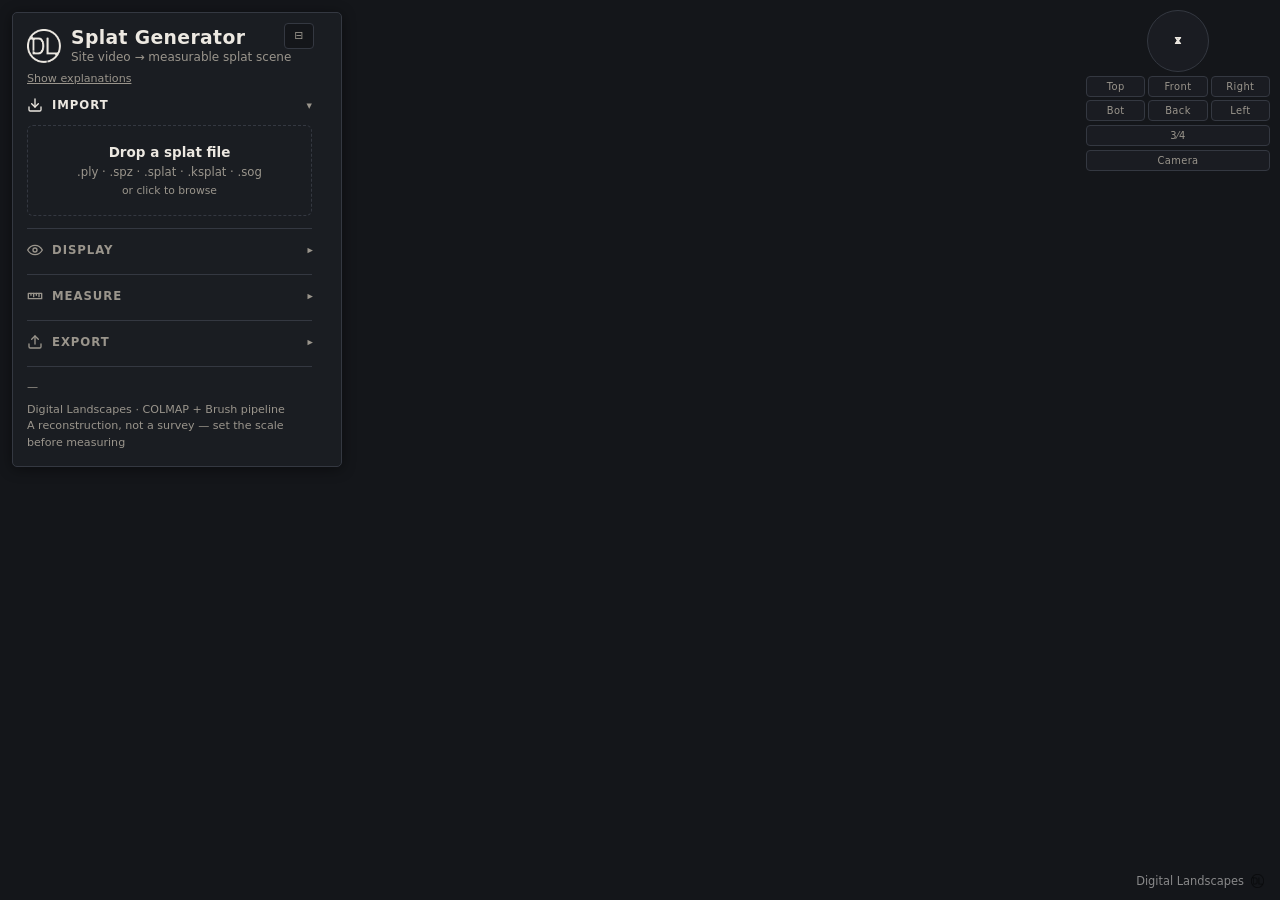
<file: index.html>
<!DOCTYPE html>
<html lang="en">
<head>
<meta charset="utf-8">
<meta name="viewport" content="width=device-width, initial-scale=1">
<title>DL-SplatGenerator</title>
<!-- The front door when the repository itself is served (GitHub Pages, or
     digital-landscapes.com/splat-generator-app/vN/): straight to the viewer.
     project/index.html is the old v1 single-file viewer, kept for comparison,
     so it must not be what an address without a file name opens. -->
<meta http-equiv="refresh" content="0; url=project/viewer.html">
<link rel="canonical" href="project/viewer.html">
</head>
<body style="background:#14161a;color:#ece8e1;font-family:system-ui,sans-serif">
<p><a href="project/viewer.html" style="color:inherit">Open DL-SplatGenerator</a></p>
</body>
</html>
</file>
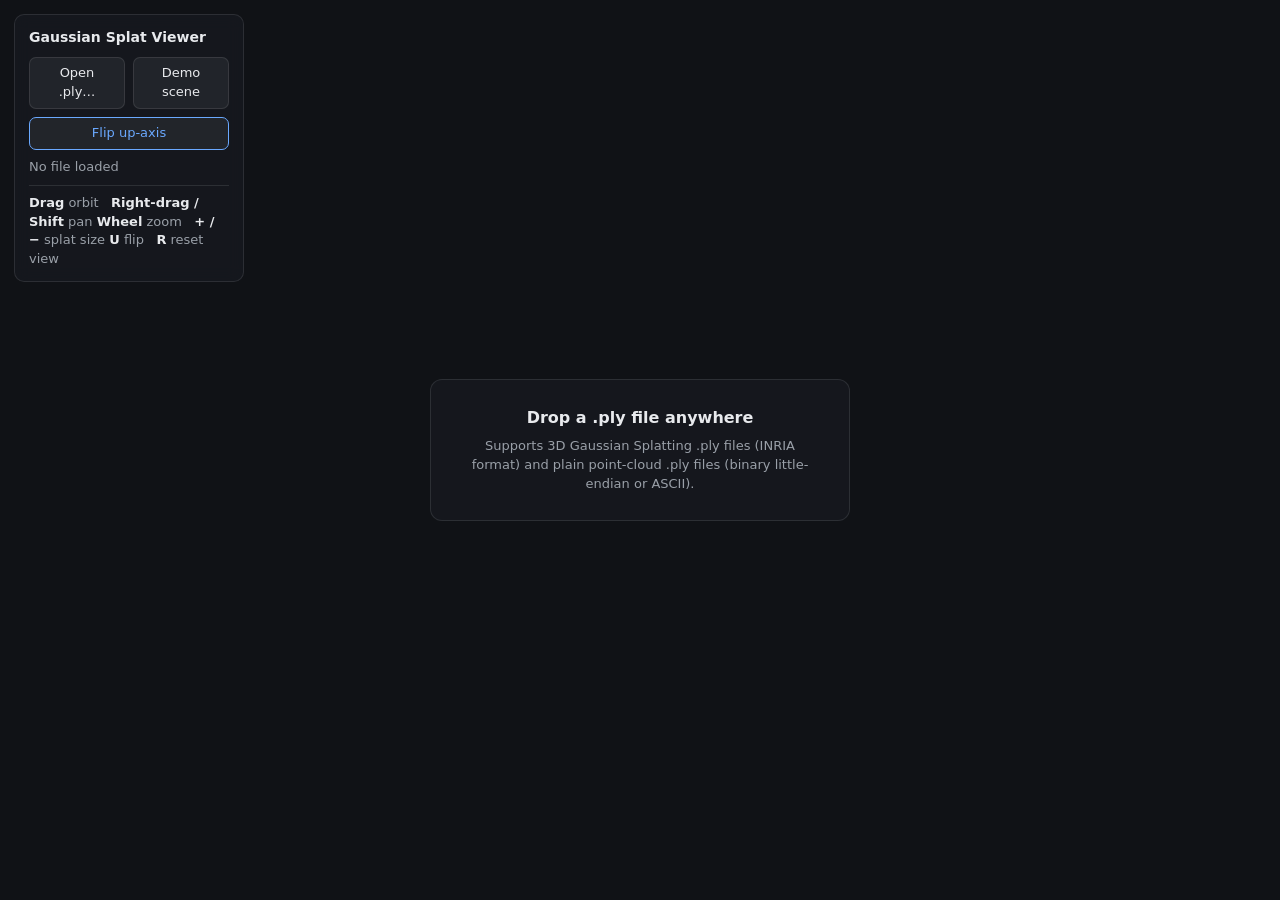
<file: project/index.html>
<!DOCTYPE html>
<html lang="en">
<head>
<meta charset="utf-8">
<meta name="viewport" content="width=device-width, initial-scale=1">
<title>Gaussian Splat Viewer</title>
<style>
  :root {
    --bg: #101216;
    --panel: rgba(22, 25, 31, 0.88);
    --border: rgba(255, 255, 255, 0.10);
    --text: #e8eaed;
    --text-dim: #9aa0a8;
    --accent: #6aa9ff;
  }
  * { box-sizing: border-box; margin: 0; padding: 0; }
  html, body { width: 100%; height: 100%; overflow: hidden; }
  body {
    background: var(--bg);
    color: var(--text);
    font: 13px/1.45 system-ui, -apple-system, "Segoe UI", sans-serif;
  }
  #canvas { width: 100%; height: 100%; display: block; touch-action: none; }

  #panel {
    position: fixed; top: 14px; left: 14px;
    background: var(--panel); border: 1px solid var(--border);
    border-radius: 10px; padding: 12px 14px; width: 230px;
    backdrop-filter: blur(8px);
    user-select: none;
  }
  #panel h1 { font-size: 14px; font-weight: 600; margin-bottom: 10px; }
  .row { display: flex; gap: 8px; margin-bottom: 8px; }
  button {
    flex: 1; padding: 6px 10px; border-radius: 7px; cursor: pointer;
    border: 1px solid var(--border); background: rgba(255,255,255,0.06);
    color: var(--text); font: inherit;
  }
  button:hover { background: rgba(255,255,255,0.12); }
  button.toggled { border-color: var(--accent); color: var(--accent); }
  #stats { color: var(--text-dim); margin-top: 6px; white-space: pre-line; }
  #help { color: var(--text-dim); margin-top: 8px; padding-top: 8px; border-top: 1px solid var(--border); }
  #help b { color: var(--text); font-weight: 600; }

  #message {
    position: fixed; inset: 0; display: flex; align-items: center; justify-content: center;
    pointer-events: none; text-align: center;
  }
  #message .inner {
    background: var(--panel); border: 1px solid var(--border); border-radius: 12px;
    padding: 26px 34px; max-width: 420px;
  }
  #message h2 { font-size: 16px; font-weight: 600; margin-bottom: 8px; }
  #message p { color: var(--text-dim); }
  #message.hidden { display: none; }

  #dropOverlay {
    position: fixed; inset: 0; display: none; align-items: center; justify-content: center;
    background: rgba(16, 18, 22, 0.75); border: 3px dashed var(--accent);
    font-size: 18px; color: var(--accent); pointer-events: none; z-index: 10;
  }
  #dropOverlay.active { display: flex; }
  #fileInput { display: none; }
</style>
</head>
<body>
<canvas id="canvas"></canvas>

<div id="panel">
  <h1>Gaussian Splat Viewer</h1>
  <div class="row">
    <button id="openBtn">Open .ply…</button>
    <button id="demoBtn">Demo scene</button>
  </div>
  <div class="row">
    <button id="flipBtn" class="toggled">Flip up-axis</button>
  </div>
  <div id="stats">No file loaded</div>
  <div id="help">
    <b>Drag</b> orbit &nbsp; <b>Right-drag / Shift</b> pan
    <b>Wheel</b> zoom &nbsp; <b>+ / −</b> splat size
    <b>U</b> flip &nbsp; <b>R</b> reset view
  </div>
</div>

<div id="message">
  <div class="inner">
    <h2>Drop a .ply file anywhere</h2>
    <p>Supports 3D Gaussian Splatting .ply files (INRIA format) and plain point-cloud .ply files (binary little-endian or ASCII).</p>
  </div>
</div>

<div id="dropOverlay">Drop .ply to load</div>
<input type="file" id="fileInput" accept=".ply">

<script>
"use strict";

/* ---------------------------------------------------------------- utils */

const SH_C0 = 0.28209479177387814;

const _f32 = new Float32Array(1);
const _u32 = new Uint32Array(_f32.buffer);

function floatToHalf(v) {
  _f32[0] = v;
  const x = _u32[0];
  const sign = (x >>> 16) & 0x8000;
  let exp = (x >>> 23) & 0xff;
  let frac = x & 0x7fffff;
  if (exp === 255) return sign | 0x7c00 | (frac ? 1 : 0);       // inf / nan
  exp = exp - 127 + 15;
  if (exp >= 31) return sign | 0x7c00;                          // overflow -> inf
  if (exp <= 0) {                                               // subnormal / zero
    if (exp < -10) return sign;
    frac = (frac | 0x800000) >> (1 - exp);
    return sign | (frac >> 13);
  }
  return sign | (exp << 10) | (frac >> 13);
}
function packHalf2(a, b) {
  return (floatToHalf(a) | (floatToHalf(b) << 16)) >>> 0;
}
function floatBits(v) { _f32[0] = v; return _u32[0]; }

/* Column-major mat4 helpers */
function mat4Multiply(a, b) {
  const o = new Float32Array(16);
  for (let c = 0; c < 4; c++)
    for (let r = 0; r < 4; r++)
      o[c * 4 + r] = a[r] * b[c * 4] + a[4 + r] * b[c * 4 + 1] + a[8 + r] * b[c * 4 + 2] + a[12 + r] * b[c * 4 + 3];
  return o;
}
function mat4Perspective(fovY, aspect, near, far) {
  const f = 1 / Math.tan(fovY / 2);
  const o = new Float32Array(16);
  o[0] = f / aspect; o[5] = f;
  o[10] = (far + near) / (near - far); o[11] = -1;
  o[14] = (2 * far * near) / (near - far);
  return o;
}
function mat4Translate(x, y, z) {
  const o = new Float32Array([1,0,0,0, 0,1,0,0, 0,0,1,0, x,y,z,1]);
  return o;
}
function mat4RotateX(a) {
  const c = Math.cos(a), s = Math.sin(a);
  return new Float32Array([1,0,0,0, 0,c,s,0, 0,-s,c,0, 0,0,0,1]);
}
function mat4RotateY(a) {
  const c = Math.cos(a), s = Math.sin(a);
  return new Float32Array([c,0,-s,0, 0,1,0,0, s,0,c,0, 0,0,0,1]);
}

/* ---------------------------------------------------------------- PLY parsing */

const TYPE_SIZES = {
  char: 1, int8: 1, uchar: 1, uint8: 1,
  short: 2, int16: 2, ushort: 2, uint16: 2,
  int: 4, int32: 4, uint: 4, uint32: 4,
  float: 4, float32: 4, double: 8, float64: 8,
};

function parsePlyHeader(buffer) {
  const headBytes = new Uint8Array(buffer, 0, Math.min(buffer.byteLength, 65536));
  const headText = new TextDecoder("ascii").decode(headBytes);
  const endIdx = headText.indexOf("end_header");
  if (!headText.startsWith("ply") || endIdx < 0)
    throw new Error("Not a valid PLY file (missing ply/end_header).");
  const dataStart = headText.indexOf("\n", endIdx) + 1;
  const lines = headText.slice(0, endIdx).split(/\r?\n/);

  let format = null, vertexCount = 0, inVertex = false, stride = 0;
  const props = []; // {name, type, offset}
  for (const line of lines) {
    const t = line.trim().split(/\s+/);
    if (t[0] === "format") format = t[1];
    else if (t[0] === "element") {
      inVertex = t[1] === "vertex";
      if (inVertex) vertexCount = parseInt(t[2]);
      else if (vertexCount > 0) break; // vertex block done; ignore later elements
    } else if (t[0] === "property" && inVertex) {
      if (t[1] === "list") throw new Error("PLY vertex element with list properties is not supported.");
      const size = TYPE_SIZES[t[1]];
      if (!size) throw new Error(`Unsupported PLY property type: ${t[1]}`);
      props.push({ name: t[2], type: t[1], offset: stride, size });
      stride += size;
    }
  }
  if (!format) throw new Error("PLY header has no format line.");
  if (format === "binary_big_endian")
    throw new Error("Big-endian PLY files are not supported.");
  if (!vertexCount) throw new Error("PLY file contains no vertices.");
  return { format, vertexCount, props, stride, dataStart };
}

/*
 * Returns { count, positions: Float32Array(3n), texData: Uint32Array } where
 * texData packs, per splat (8 uints):
 *   [0..2] float bits of x,y,z   [3] rgba8 color
 *   [4..6] 3D covariance as 6 packed halves   [7] unused
 */
function parsePly(buffer) {
  const h = parsePlyHeader(buffer);
  const n = h.vertexCount;
  const byName = {};
  for (const p of h.props) byName[p.name] = p;

  // Build a per-property accessor: get(propIndexArray-free) -> value at vertex i
  let getters; // map name -> (i) => value
  if (h.format === "ascii") {
    const text = new TextDecoder().decode(new Uint8Array(buffer, h.dataStart));
    const tokens = text.trim().split(/\s+/);
    const pcount = h.props.length;
    if (tokens.length < n * pcount) throw new Error("ASCII PLY: not enough data values.");
    const cols = {};
    h.props.forEach((p, j) => {
      const arr = new Float32Array(n);
      for (let i = 0; i < n; i++) arr[i] = parseFloat(tokens[i * pcount + j]);
      cols[p.name] = arr;
    });
    getters = (name) => { const a = cols[name]; return a ? (i) => a[i] : null; };
  } else {
    const need = h.dataStart + n * h.stride;
    if (buffer.byteLength < need)
      throw new Error(`PLY file truncated: expected ${need} bytes, got ${buffer.byteLength}.`);
    const allFloat = h.props.every((p) => p.size === 4 && (p.type === "float" || p.type === "float32"));
    if (allFloat) {
      // fast path: slice to get 4-byte alignment, then one big Float32Array
      const f32 = new Float32Array(buffer.slice(h.dataStart, need));
      const sf = h.stride / 4;
      getters = (name) => {
        const p = byName[name];
        if (!p) return null;
        const off = p.offset / 4;
        return (i) => f32[i * sf + off];
      };
    } else {
      const dv = new DataView(buffer, h.dataStart);
      const stride = h.stride;
      getters = (name) => {
        const p = byName[name];
        if (!p) return null;
        const off = p.offset;
        switch (p.type) {
          case "float": case "float32": return (i) => dv.getFloat32(i * stride + off, true);
          case "double": case "float64": return (i) => dv.getFloat64(i * stride + off, true);
          case "uchar": case "uint8": return (i) => dv.getUint8(i * stride + off);
          case "char": case "int8": return (i) => dv.getInt8(i * stride + off);
          case "ushort": case "uint16": return (i) => dv.getUint16(i * stride + off, true);
          case "short": case "int16": return (i) => dv.getInt16(i * stride + off, true);
          case "uint": case "uint32": return (i) => dv.getUint32(i * stride + off, true);
          default: return (i) => dv.getInt32(i * stride + off, true);
        }
      };
    }
  }

  const gx = getters("x"), gy = getters("y"), gz = getters("z");
  if (!gx || !gy || !gz) throw new Error("PLY has no x/y/z vertex positions.");
  const gdc0 = getters("f_dc_0"), gdc1 = getters("f_dc_1"), gdc2 = getters("f_dc_2");
  const gop = getters("opacity");
  const gs0 = getters("scale_0"), gs1 = getters("scale_1"), gs2 = getters("scale_2");
  const gr0 = getters("rot_0"), gr1 = getters("rot_1"), gr2 = getters("rot_2"), gr3 = getters("rot_3");
  const gred = getters("red"), ggreen = getters("green"), gblue = getters("blue");
  const colorIsByte = byName.red && byName.red.size === 1;
  const isSplat = !!(gs0 && gs1 && gs2 && gr0);

  const positions = new Float32Array(n * 3);

  // Default size for plain point clouds: fraction of the bounding-box diagonal
  let defaultScale = 0.01;
  if (!isSplat) {
    let minX = 1e30, minY = 1e30, minZ = 1e30, maxX = -1e30, maxY = -1e30, maxZ = -1e30;
    const step = Math.max(1, Math.floor(n / 100000));
    for (let i = 0; i < n; i += step) {
      const x = gx(i), y = gy(i), z = gz(i);
      if (x < minX) minX = x; if (x > maxX) maxX = x;
      if (y < minY) minY = y; if (y > maxY) maxY = y;
      if (z < minZ) minZ = z; if (z > maxZ) maxZ = z;
    }
    const diag = Math.hypot(maxX - minX, maxY - minY, maxZ - minZ) || 1;
    defaultScale = diag * 0.0015;
  }

  const texWidth = 2048; // 1024 splats per row, 2 texels each
  const texHeight = Math.ceil(n / 1024);
  const texData = new Uint32Array(texWidth * texHeight * 4);

  const sig = new Float32Array(6);
  for (let i = 0; i < n; i++) {
    const x = gx(i), y = gy(i), z = gz(i);
    positions[i * 3] = x; positions[i * 3 + 1] = y; positions[i * 3 + 2] = z;

    // color
    let r, g, b;
    if (gdc0) {
      r = 0.5 + SH_C0 * gdc0(i); g = 0.5 + SH_C0 * gdc1(i); b = 0.5 + SH_C0 * gdc2(i);
    } else if (gred) {
      const s = colorIsByte ? 1 / 255 : 1;
      r = gred(i) * s; g = ggreen ? ggreen(i) * s : r; b = gblue ? gblue(i) * s : r;
    } else {
      r = g = b = 0.75;
    }
    const a = gop ? 1 / (1 + Math.exp(-gop(i))) : 1;
    const cr = Math.max(0, Math.min(255, r * 255)) | 0;
    const cg = Math.max(0, Math.min(255, g * 255)) | 0;
    const cb = Math.max(0, Math.min(255, b * 255)) | 0;
    const ca = Math.max(0, Math.min(255, a * 255)) | 0;

    // 3D covariance Σ = R S Sᵀ Rᵀ
    let s0, s1, s2, qw, qx, qy, qz;
    if (isSplat) {
      s0 = Math.exp(gs0(i)); s1 = Math.exp(gs1(i)); s2 = Math.exp(gs2(i));
      qw = gr0(i); qx = gr1(i); qy = gr2(i); qz = gr3(i);
      const ql = Math.hypot(qw, qx, qy, qz) || 1;
      qw /= ql; qx /= ql; qy /= ql; qz /= ql;
    } else {
      s0 = s1 = s2 = defaultScale;
      qw = 1; qx = qy = qz = 0;
    }
    const r00 = 1 - 2 * (qy * qy + qz * qz), r01 = 2 * (qx * qy - qw * qz), r02 = 2 * (qx * qz + qw * qy);
    const r10 = 2 * (qx * qy + qw * qz), r11 = 1 - 2 * (qx * qx + qz * qz), r12 = 2 * (qy * qz - qw * qx);
    const r20 = 2 * (qx * qz - qw * qy), r21 = 2 * (qy * qz + qw * qx), r22 = 1 - 2 * (qx * qx + qy * qy);
    // M = R * diag(s)
    const m00 = r00 * s0, m01 = r01 * s1, m02 = r02 * s2;
    const m10 = r10 * s0, m11 = r11 * s1, m12 = r12 * s2;
    const m20 = r20 * s0, m21 = r21 * s1, m22 = r22 * s2;
    sig[0] = m00 * m00 + m01 * m01 + m02 * m02; // Σ00
    sig[1] = m00 * m10 + m01 * m11 + m02 * m12; // Σ01
    sig[2] = m00 * m20 + m01 * m21 + m02 * m22; // Σ02
    sig[3] = m10 * m10 + m11 * m11 + m12 * m12; // Σ11
    sig[4] = m10 * m20 + m11 * m21 + m12 * m22; // Σ12
    sig[5] = m20 * m20 + m21 * m21 + m22 * m22; // Σ22

    const base = i * 8;
    texData[base] = floatBits(x);
    texData[base + 1] = floatBits(y);
    texData[base + 2] = floatBits(z);
    texData[base + 3] = (cr | (cg << 8) | (cb << 16) | (ca << 24)) >>> 0;
    texData[base + 4] = packHalf2(sig[0], sig[1]);
    texData[base + 5] = packHalf2(sig[2], sig[3]);
    texData[base + 6] = packHalf2(sig[4], sig[5]);
  }

  return { count: n, positions, texData, texWidth, texHeight, isSplat };
}

/* ---------------------------------------------------------------- sort worker */

const workerSource = `
let positions = null, count = 0;
let counts = null, starts = null, order = null, buckets = null;
onmessage = (e) => {
  if (e.data.positions) {
    positions = new Float32Array(e.data.positions);
    count = positions.length / 3;
    counts = new Uint32Array(65536);
    buckets = new Uint32Array(count);
    return;
  }
  if (!positions) return;
  const v = e.data.view; // column-major view matrix; row 2 gives view-space z
  let minD = Infinity, maxD = -Infinity;
  const depths = new Float32Array(count);
  for (let i = 0; i < count; i++) {
    const d = v[2] * positions[3 * i] + v[6] * positions[3 * i + 1] + v[10] * positions[3 * i + 2];
    depths[i] = d;
    if (d < minD) minD = d;
    if (d > maxD) maxD = d;
  }
  const scale = 65535 / (maxD - minD || 1);
  counts.fill(0);
  for (let i = 0; i < count; i++) {
    const k = ((depths[i] - minD) * scale) | 0;
    buckets[i] = k;
    counts[k]++;
  }
  let acc = 0;
  for (let k = 0; k < 65536; k++) { const c = counts[k]; counts[k] = acc; acc += c; }
  const out = new Uint32Array(count);
  // ascending view-space z: most negative (farthest in front of camera) first -> back-to-front
  for (let i = 0; i < count; i++) out[counts[buckets[i]]++] = i;
  postMessage({ order: out.buffer }, [out.buffer]);
};
`;

/* ---------------------------------------------------------------- shaders */

const vertSrc = `#version 300 es
precision highp float;
precision highp int;
precision highp usampler2D;

uniform usampler2D u_tex;
uniform mat4 u_proj;
uniform mat4 u_view;
uniform vec2 u_focal;
uniform vec2 u_viewport;
uniform float u_splatScale;

in vec2 a_corner;
in uint a_index;

out vec4 v_color;
out vec2 v_pos;

void main() {
  uint i = a_index;
  ivec2 texel0 = ivec2(int((i & 1023u) << 1u), int(i >> 10u));
  uvec4 cen = texelFetch(u_tex, texel0, 0);
  vec3 center = uintBitsToFloat(cen.xyz);
  vec4 cam = u_view * vec4(center, 1.0);
  vec4 pos2d = u_proj * cam;

  float clip = 1.2 * pos2d.w;
  if (pos2d.z < -clip || pos2d.x < -clip || pos2d.x > clip || pos2d.y < -clip || pos2d.y > clip) {
    gl_Position = vec4(0.0, 0.0, 2.0, 1.0);
    return;
  }

  uvec4 cov = texelFetch(u_tex, texel0 + ivec2(1, 0), 0);
  vec2 c0 = unpackHalf2x16(cov.x); // Σ00, Σ01
  vec2 c1 = unpackHalf2x16(cov.y); // Σ02, Σ11
  vec2 c2 = unpackHalf2x16(cov.z); // Σ12, Σ22
  float sc = u_splatScale * u_splatScale;
  mat3 Vrk = sc * mat3(
    c0.x, c0.y, c1.x,
    c0.y, c1.y, c2.x,
    c1.x, c2.x, c2.y
  );

  vec3 t = cam.xyz;
  float tz2 = t.z * t.z;
  mat3 J = mat3(
    u_focal.x / t.z, 0.0, -(u_focal.x * t.x) / tz2,
    0.0, u_focal.y / t.z, -(u_focal.y * t.y) / tz2,
    0.0, 0.0, 0.0
  );
  mat3 W = transpose(mat3(u_view));
  mat3 T = W * J;
  mat3 cov2d = transpose(T) * Vrk * T;

  float d1 = cov2d[0][0] + 0.3;
  float d2 = cov2d[1][1] + 0.3;
  float od = cov2d[0][1];
  float mid = 0.5 * (d1 + d2);
  float rad = length(vec2(0.5 * (d1 - d2), od));
  float l1 = mid + rad;
  float l2 = max(mid - rad, 0.1);
  vec2 dir = normalize(vec2(od, l1 - d1));
  vec2 majorAxis = min(sqrt(2.0 * l1), 1024.0) * dir;
  vec2 minorAxis = min(sqrt(2.0 * l2), 1024.0) * vec2(dir.y, -dir.x);

  uint c = cen.w;
  v_color = clamp(pos2d.z / pos2d.w + 1.0, 0.0, 1.0) *
    vec4(float(c & 255u), float((c >> 8u) & 255u), float((c >> 16u) & 255u), float(c >> 24u)) / 255.0;
  v_pos = a_corner;

  vec2 ndc = pos2d.xy / pos2d.w;
  gl_Position = vec4(
    ndc + a_corner.x * majorAxis / u_viewport + a_corner.y * minorAxis / u_viewport,
    0.0, 1.0);
}
`;

const fragSrc = `#version 300 es
precision highp float;
in vec4 v_color;
in vec2 v_pos;
out vec4 outColor;
void main() {
  float A = -dot(v_pos, v_pos);
  if (A < -4.0) discard;
  float B = exp(A) * v_color.a;
  outColor = vec4(B * v_color.rgb, B);
}
`;

/* ---------------------------------------------------------------- viewer */

const canvas = document.getElementById("canvas");
const statsEl = document.getElementById("stats");
const messageEl = document.getElementById("message");
const gl = canvas.getContext("webgl2", { antialias: false });
if (!gl) {
  statsEl.textContent = "WebGL2 is not available in this browser.";
  throw new Error("WebGL2 unavailable");
}

function compile(type, src) {
  const s = gl.createShader(type);
  gl.shaderSource(s, src);
  gl.compileShader(s);
  if (!gl.getShaderParameter(s, gl.COMPILE_STATUS))
    throw new Error(gl.getShaderInfoLog(s));
  return s;
}
const program = gl.createProgram();
gl.attachShader(program, compile(gl.VERTEX_SHADER, vertSrc));
gl.attachShader(program, compile(gl.FRAGMENT_SHADER, fragSrc));
gl.linkProgram(program);
if (!gl.getProgramParameter(program, gl.LINK_STATUS))
  throw new Error(gl.getProgramInfoLog(program));
gl.useProgram(program);

const U = {
  proj: gl.getUniformLocation(program, "u_proj"),
  view: gl.getUniformLocation(program, "u_view"),
  focal: gl.getUniformLocation(program, "u_focal"),
  viewport: gl.getUniformLocation(program, "u_viewport"),
  splatScale: gl.getUniformLocation(program, "u_splatScale"),
  tex: gl.getUniformLocation(program, "u_tex"),
};

gl.disable(gl.DEPTH_TEST);
gl.enable(gl.BLEND);
gl.blendFunc(gl.ONE, gl.ONE_MINUS_SRC_ALPHA); // premultiplied alpha, back-to-front

// quad corners (triangle strip)
const cornerBuf = gl.createBuffer();
gl.bindBuffer(gl.ARRAY_BUFFER, cornerBuf);
gl.bufferData(gl.ARRAY_BUFFER, new Float32Array([-2, -2, 2, -2, -2, 2, 2, 2]), gl.STATIC_DRAW);
const aCorner = gl.getAttribLocation(program, "a_corner");
gl.enableVertexAttribArray(aCorner);
gl.vertexAttribPointer(aCorner, 2, gl.FLOAT, false, 0, 0);

// per-instance sorted splat index
const indexBuf = gl.createBuffer();
const aIndex = gl.getAttribLocation(program, "a_index");
gl.bindBuffer(gl.ARRAY_BUFFER, indexBuf);
gl.enableVertexAttribArray(aIndex);
gl.vertexAttribIPointer(aIndex, 1, gl.UNSIGNED_INT, 0, 0);
gl.vertexAttribDivisor(aIndex, 1);

const texture = gl.createTexture();
gl.activeTexture(gl.TEXTURE0);
gl.bindTexture(gl.TEXTURE_2D, texture);
gl.texParameteri(gl.TEXTURE_2D, gl.TEXTURE_MIN_FILTER, gl.NEAREST);
gl.texParameteri(gl.TEXTURE_2D, gl.TEXTURE_MAG_FILTER, gl.NEAREST);
gl.texParameteri(gl.TEXTURE_2D, gl.TEXTURE_WRAP_S, gl.CLAMP_TO_EDGE);
gl.texParameteri(gl.TEXTURE_2D, gl.TEXTURE_WRAP_T, gl.CLAMP_TO_EDGE);
gl.uniform1i(U.tex, 0);

/* --------------- state --------------- */

const FOV_Y = 60 * Math.PI / 180;
const cam = {
  yaw: 0.4, pitch: -0.35, dist: 6,
  target: [0, 0, 0],
  home: { yaw: 0.4, pitch: -0.35, dist: 6, target: [0, 0, 0] },
};
let flipUp = true;          // 3DGS scenes are usually Y-down (COLMAP convention)
let splatScale = 1;
let splatCount = 0;
let vertexSortCount = 0;    // count currently valid in indexBuf
let fileLabel = "";
let camDirty = true;
let sortInFlight = false;
let worker = null;
let proj = mat4Perspective(FOV_Y, 1, 0.1, 1000);

function buildView() {
  let v = mat4Multiply(mat4Translate(0, 0, -cam.dist), mat4RotateX(cam.pitch));
  v = mat4Multiply(v, mat4RotateY(cam.yaw));
  v = mat4Multiply(v, mat4Translate(-cam.target[0], -cam.target[1], -cam.target[2]));
  if (flipUp) {
    const flip = new Float32Array([1,0,0,0, 0,-1,0,0, 0,0,-1,0, 0,0,0,1]);
    v = mat4Multiply(v, flip);
  }
  return v;
}

function resize() {
  const dpr = Math.min(window.devicePixelRatio || 1, 2);
  const w = Math.round(canvas.clientWidth * dpr);
  const h = Math.round(canvas.clientHeight * dpr);
  if (canvas.width !== w || canvas.height !== h) {
    canvas.width = w; canvas.height = h;
  }
  gl.viewport(0, 0, w, h);
  proj = mat4Perspective(FOV_Y, w / h, 0.02, 2000);
  const focal = 0.5 * h / Math.tan(FOV_Y / 2);
  gl.uniform2f(U.focal, focal, focal);
  gl.uniform2f(U.viewport, w, h);
  camDirty = true;
}
window.addEventListener("resize", resize);

/* --------------- loading --------------- */

function setStats(extra) {
  const lines = [];
  if (fileLabel) lines.push(fileLabel);
  if (splatCount) lines.push(`${splatCount.toLocaleString("en-US")} splats`);
  if (extra) lines.push(extra);
  statsEl.textContent = lines.join("\n") || "No file loaded";
}

function fitCamera(positions) {
  // robust bounds via 5–95 percentile on a sample, to ignore outlier splats
  const n = positions.length / 3;
  const sampleN = Math.min(n, 50000);
  const step = Math.max(1, Math.floor(n / sampleN));
  const xs = [], ys = [], zs = [];
  for (let i = 0; i < n; i += step) {
    xs.push(positions[3 * i]); ys.push(positions[3 * i + 1]); zs.push(positions[3 * i + 2]);
  }
  const pct = (arr, p) => { arr.sort((a, b) => a - b); return arr[Math.floor(p * (arr.length - 1))]; };
  const x0 = pct(xs, 0.05), x1 = pct(xs, 0.95);
  const y0 = pct(ys, 0.05), y1 = pct(ys, 0.95);
  const z0 = pct(zs, 0.05), z1 = pct(zs, 0.95);
  const cx = (x0 + x1) / 2, cy = (y0 + y1) / 2, cz = (z0 + z1) / 2;
  const diag = Math.hypot(x1 - x0, y1 - y0, z1 - z0) || 2;
  cam.target = flipUp ? [cx, -cy, -cz] : [cx, cy, cz];
  cam.dist = diag * 0.9;
  cam.yaw = 0.4; cam.pitch = -0.35;
  cam.home = { yaw: cam.yaw, pitch: cam.pitch, dist: cam.dist, target: cam.target.slice() };
  camDirty = true;
}

function loadBuffer(buffer, name) {
  setStats("Parsing…");
  // let the UI paint before the synchronous parse
  setTimeout(() => {
    let data;
    try {
      data = parsePly(buffer);
    } catch (err) {
      fileLabel = name;
      splatCount = 0;
      setStats(`Error: ${err.message}`);
      return;
    }
    splatCount = data.count;
    vertexSortCount = 0;
    fileLabel = `${name}${data.isSplat ? "" : " (point cloud)"}`;

    gl.bindTexture(gl.TEXTURE_2D, texture);
    gl.texImage2D(gl.TEXTURE_2D, 0, gl.RGBA32UI, data.texWidth, data.texHeight, 0,
      gl.RGBA_INTEGER, gl.UNSIGNED_INT, data.texData);

    if (worker) worker.terminate();
    worker = new Worker(URL.createObjectURL(new Blob([workerSource], { type: "text/javascript" })));
    worker.onmessage = (e) => {
      const order = new Uint32Array(e.data.order);
      gl.bindBuffer(gl.ARRAY_BUFFER, indexBuf);
      gl.bufferData(gl.ARRAY_BUFFER, order, gl.DYNAMIC_DRAW);
      vertexSortCount = order.length;
      sortInFlight = false;
    };
    // structured clone (no transfer) so positions stay usable for camera fitting
    worker.postMessage({ positions: data.positions.buffer });
    sortInFlight = false;

    fitCamera(data.positions);
    messageEl.classList.add("hidden");
    setStats();
  }, 30);
}

async function loadFile(file) {
  fileLabel = file.name;
  setStats("Reading file…");
  const buffer = await file.arrayBuffer();
  loadBuffer(buffer, file.name);
}

document.getElementById("openBtn").addEventListener("click", () => {
  document.getElementById("fileInput").click();
});
document.getElementById("fileInput").addEventListener("change", (e) => {
  if (e.target.files.length) loadFile(e.target.files[0]);
  e.target.value = "";
});
document.getElementById("demoBtn").addEventListener("click", async () => {
  fileLabel = "demo.ply";
  setStats("Downloading demo…");
  try {
    const res = await fetch("demo.ply");
    if (!res.ok) throw new Error(`HTTP ${res.status}`);
    loadBuffer(await res.arrayBuffer(), "demo.ply");
  } catch (err) {
    setStats(`Demo not available (${err.message})`);
  }
});

const flipBtn = document.getElementById("flipBtn");
function toggleFlip() {
  flipUp = !flipUp;
  flipBtn.classList.toggle("toggled", flipUp);
  cam.target = [cam.target[0], -cam.target[1], -cam.target[2]];
  cam.home.target = [cam.home.target[0], -cam.home.target[1], -cam.home.target[2]];
  camDirty = true;
}
flipBtn.addEventListener("click", toggleFlip);

/* drag & drop */
const dropOverlay = document.getElementById("dropOverlay");
let dragDepth = 0;
window.addEventListener("dragenter", (e) => { e.preventDefault(); dragDepth++; dropOverlay.classList.add("active"); });
window.addEventListener("dragleave", (e) => { e.preventDefault(); if (--dragDepth <= 0) { dragDepth = 0; dropOverlay.classList.remove("active"); } });
window.addEventListener("dragover", (e) => e.preventDefault());
window.addEventListener("drop", (e) => {
  e.preventDefault();
  dragDepth = 0;
  dropOverlay.classList.remove("active");
  const file = e.dataTransfer.files && e.dataTransfer.files[0];
  if (file) loadFile(file);
});

/* --------------- input --------------- */

let dragging = false, panning = false, lastX = 0, lastY = 0;
canvas.addEventListener("contextmenu", (e) => e.preventDefault());
canvas.addEventListener("pointerdown", (e) => {
  canvas.setPointerCapture(e.pointerId);
  dragging = true;
  panning = e.button === 2 || e.shiftKey;
  lastX = e.clientX; lastY = e.clientY;
});
canvas.addEventListener("pointermove", (e) => {
  if (!dragging) return;
  const dx = e.clientX - lastX, dy = e.clientY - lastY;
  lastX = e.clientX; lastY = e.clientY;
  if (panning) {
    const v = buildView();
    const k = cam.dist * 0.0016;
    // rows of the rotation part are the camera axes in world space
    cam.target[0] -= (v[0] * dx - v[1] * dy) * k;
    cam.target[1] -= (v[4] * dx - v[5] * dy) * k;
    cam.target[2] -= (v[8] * dx - v[9] * dy) * k;
  } else {
    cam.yaw += dx * 0.005;
    cam.pitch += dy * 0.005;
    cam.pitch = Math.max(-1.55, Math.min(1.55, cam.pitch));
  }
  camDirty = true;
});
canvas.addEventListener("pointerup", () => { dragging = false; });
canvas.addEventListener("wheel", (e) => {
  e.preventDefault();
  cam.dist *= Math.exp(e.deltaY * 0.0012);
  cam.dist = Math.max(0.05, Math.min(cam.dist, 5000));
  camDirty = true;
}, { passive: false });

window.addEventListener("keydown", (e) => {
  if (e.key === "u" || e.key === "U") toggleFlip();
  else if (e.key === "r" || e.key === "R") {
    cam.yaw = cam.home.yaw; cam.pitch = cam.home.pitch;
    cam.dist = cam.home.dist; cam.target = cam.home.target.slice();
    camDirty = true;
  } else if (e.key === "+" || e.key === "=") {
    splatScale = Math.min(splatScale * 1.15, 8);
    camDirty = true;
  } else if (e.key === "-" || e.key === "_") {
    splatScale = Math.max(splatScale / 1.15, 0.1);
    camDirty = true;
  }
});

/* --------------- render loop --------------- */

let fpsFrames = 0, fpsTime = performance.now();

function frame() {
  requestAnimationFrame(frame);
  if (canvas.clientWidth * (window.devicePixelRatio || 1) !== canvas.width) resize();

  gl.clearColor(0.063, 0.071, 0.086, 1);
  gl.clear(gl.COLOR_BUFFER_BIT);

  if (splatCount > 0) {
    const view = buildView();
    if (camDirty && worker && !sortInFlight) {
      sortInFlight = true;
      camDirty = false;
      worker.postMessage({ view });
    }
    if (vertexSortCount > 0) {
      gl.uniformMatrix4fv(U.proj, false, proj);
      gl.uniformMatrix4fv(U.view, false, view);
      gl.uniform1f(U.splatScale, splatScale);
      gl.drawArraysInstanced(gl.TRIANGLE_STRIP, 0, 4, vertexSortCount);
    }
  }

  fpsFrames++;
  const now = performance.now();
  if (now - fpsTime > 1000) {
    if (splatCount) setStats(`${Math.round(fpsFrames * 1000 / (now - fpsTime))} fps`);
    fpsFrames = 0; fpsTime = now;
  }
}

resize();
frame();
</script>
</body>
</html>
</file>
